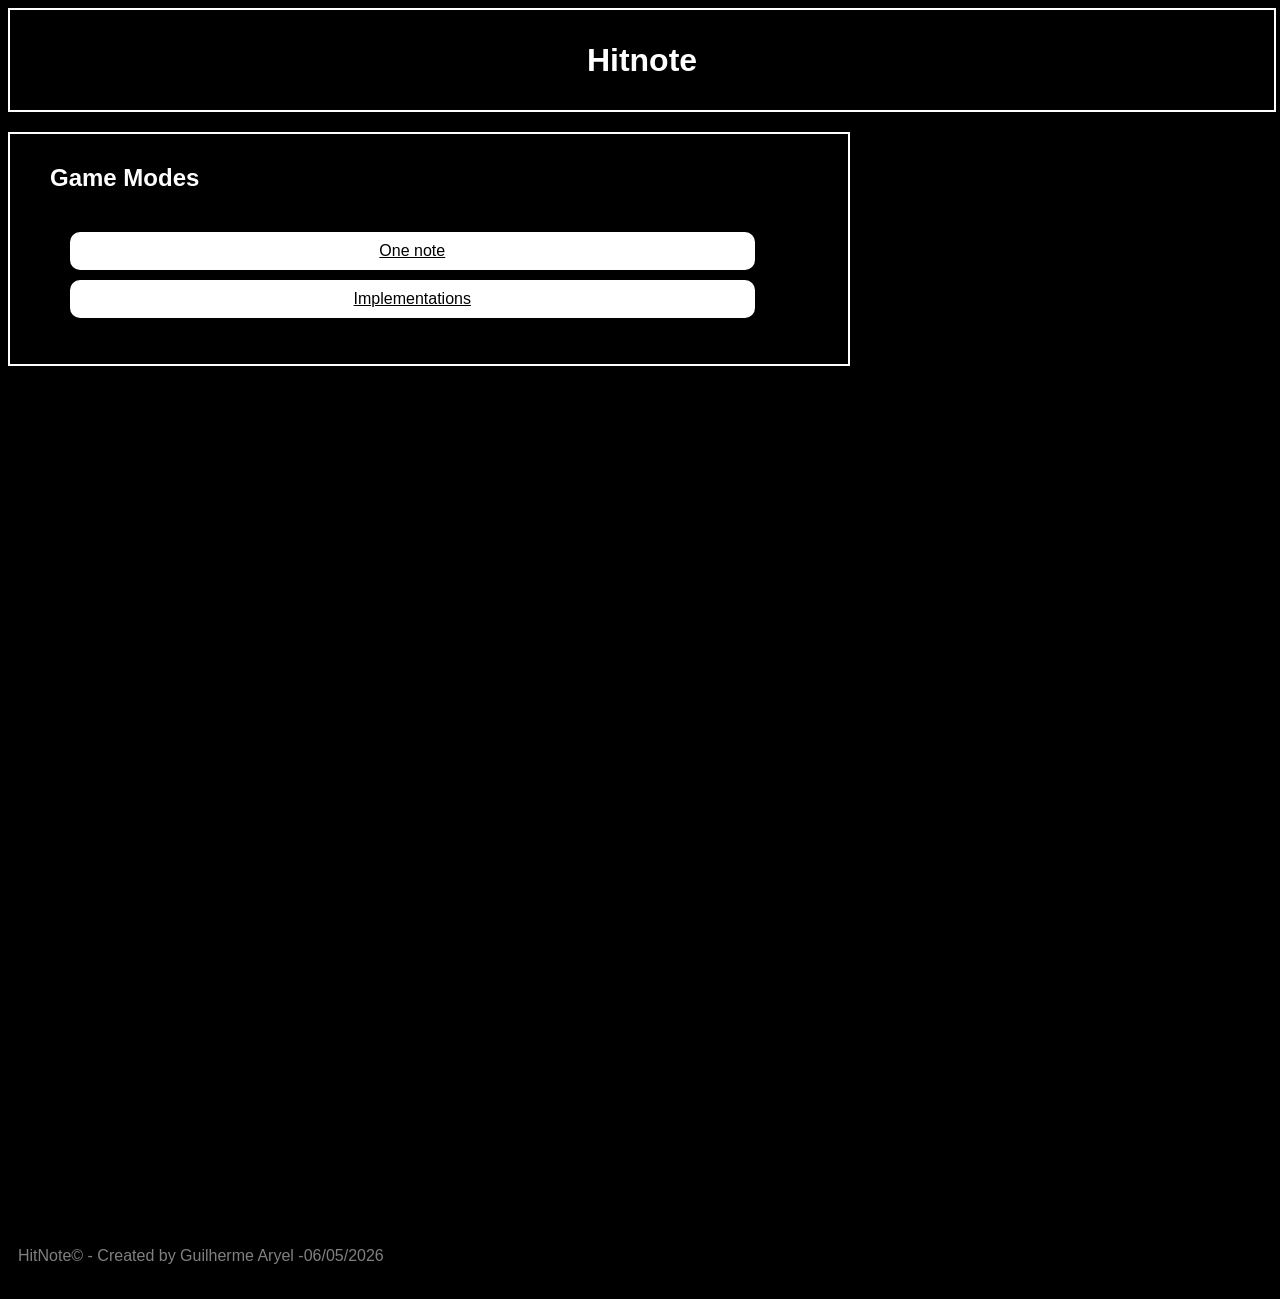
<file: index.html>
<!DOCTYPE html>

<html lang="en">

<head>
  <meta charset="UTF-8">
  <!-- <meta name="viewport" content="width=device-width, initial-scale=1."> -->
  <link rel="stylesheet" href="css/main.css">
  <title>HitNote</title>
</head>

<body data-theme="default">
  <header>
    <h1>Hitnote</h1>
  </header>
  
  <main>
    <section>
      <h2>Game Modes</h2>
      
      <ul class="game-modes">
        <li><a class="btn" href="./game-modes/one-note.html">One note</a></li>
        <li><a class="btn" href="./implementations.html">Implementations</a></li>
      </ul>
    </section>
  </main>
  
  <footer>
    <p>HitNote&copy; - Created by Guilherme Aryel -06/05/2026</p>
  </footer>
</body>
</html>
</file>
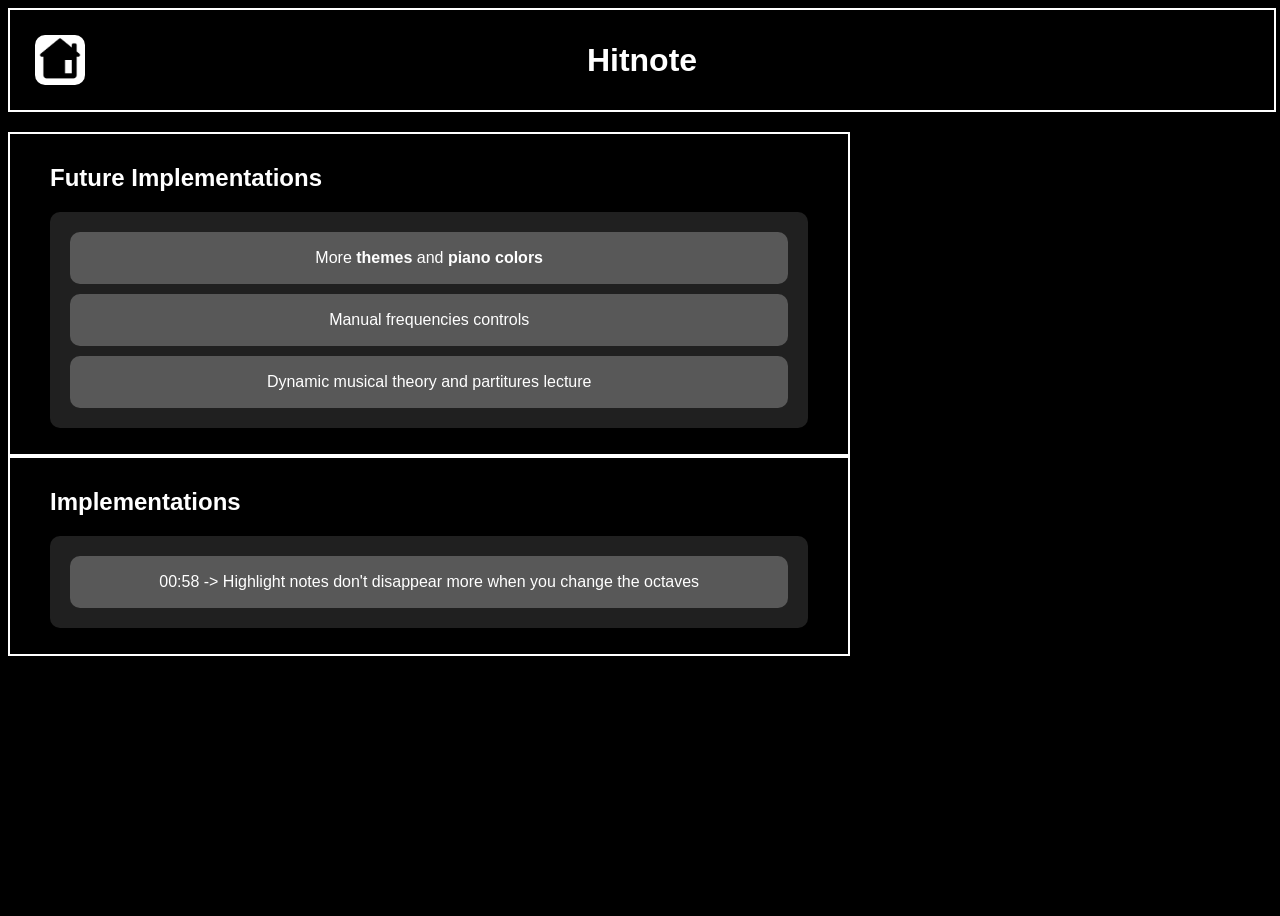
<file: implementations.html>
<!DOCTYPE html>

<html>
<head>
  <meta charset="UTF-8">
  <!-- <meta name="viewport" content="width=device-width, initial-scale=1."> -->
  <link rel="stylesheet" href="css/main.css">
  <title>HitNote</title>
</head>
<body data-theme="default">
  <header>
    <a class="home" href="./index.html">
      <img class="home" src="./midia/home.png" alt="House icon">
    </a>
    
    <h1>Hitnote</h1>
  </header>
  
  <main>
    <section>
      <h2>Future Implementations</h2>
      <ul class="list">
        <li>
          <p>More <strong>themes</strong> and <strong>piano colors</strong></p>
        </li>
        
        <li>
          <p>Manual frequencies controls</p>
        </li>
        
        <li>
          <p>Dynamic musical theory and partitures lecture</p>
        </li>
      </ul>
    </section>
    
    <section>
      <h2>Implementations</h2>
      <ul class="list">
        <li>
          <p>00:58 -&gt; Highlight notes don't disappear more when you change the octaves</p>
        </li>
      </ul>
    </section>
  </main>
</body>
</html>
</file>
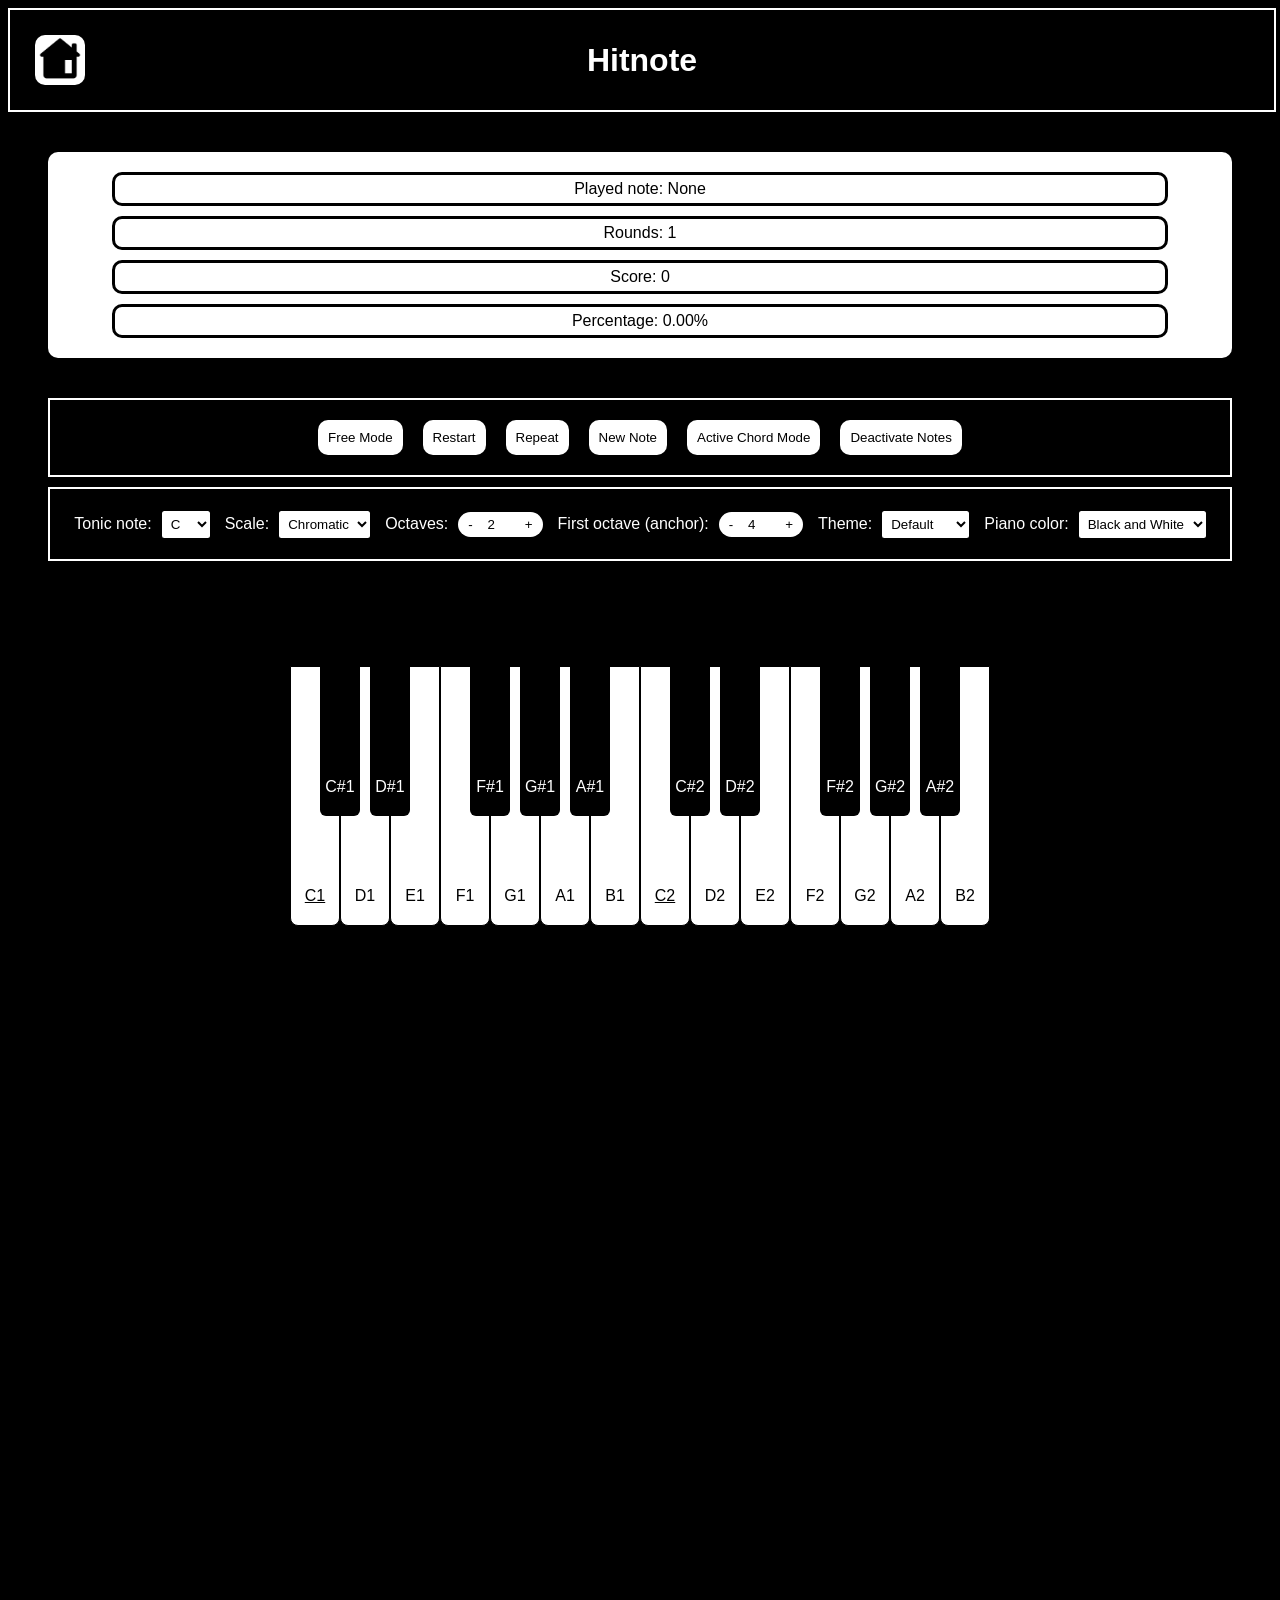
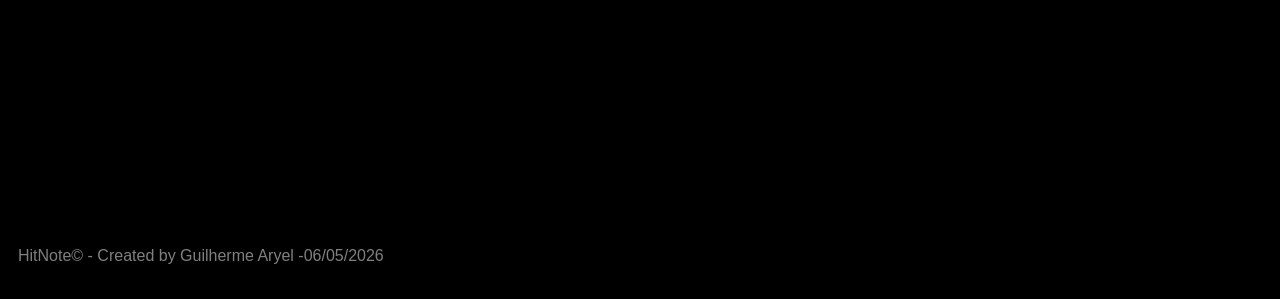
<file: game-modes/one-note.html>
<!DOCTYPE html>

<html lang="en">

<head>
  <meta charset="UTF-8">
  <!-- <meta name="viewport" content="width=device-width, initial-scale=1."> -->
  <link rel="stylesheet" href="../css/main.css">
  <title>HitNote</title>
</head>

<body data-theme="default">
  <header>
    <a class="home" href="../index.html">
      <img class="home" src="../midia/home.png" alt="House icon">
    </a>
    
    <h1>Hitnote</h1>
  </header>
  
  <main>
    <ul class="displays">
      <li>Played note:&nbsp;<span class="played-note">None</span></li>
      <li class="game-mode">Rounds:&nbsp;<span class="rounds">1</span></li>
      <li class="game-mode">Score:&nbsp;<span class="score">0</span></li>
      <li class="game-mode">Percentage:&nbsp;<span class="percentage">0.00</span>%</li>
    </ul>
    
    <div class="results"></div>
    
    <ul class="buttons">
      <li><button class="free-mode">Free Mode</button></li>
      <li class="game-mode"><button class="restart">Restart</button></li>
      <li class="game-mode"><button class="repeat">Repeat</button></li>
      <li class="game-mode"><button class="new-note">New Note</button></li>
      <li class="game-mode"><button class="chord-mode">Active Chord Mode</button></li>
      <li><button class="deactivate-notes">Deactivate Notes</button></li>
    </ul>
    
    <ul class="selections">
      <li>
        <p>Tonic note:</p>
        <select class="tonic-note">
          <option>C</option>
          <option>C#</option>
          <option>D</option>
          <option>D#</option>
          <option>E</option>
          <option>F</option>
          <option>F#</option>
          <option>G</option>
          <option>G#</option>
          <option>A</option>
          <option>A#</option>
          <option>B</option>
        </select>
      </li>
      
      <li>
        <p>Scale:</p>
        <select class="scale">
          <option>Chromatic</option>
          <option>Major</option>
          <option>Minor</option>
        </select>
      </li>
      
      <li>
        <p>Octaves:</p><input class="octaves-changer" type="number" value="2", min="1", max="5">
      </li>
      
      <li>
        <p>First octave (anchor):</p><input class="first-octave" type="number" value="4", min="3", max="5">
      </li>
      
      <li>
        <p>Theme:</p>
        <select class="theme">
          <option>Default</option>
          <option>Light Milk</option>
          <option>Wood</option>
        </select>
      </li>
      
      <li>
        <p>Piano color:</p>
        <select class="piano-colors">
          <option>Black and White</option>
          <option>Rainbow</option>
        </select>
      </li>
    </ul>
  </main>
  
  <footer>
    <p>HitNote&copy; - Created by Guilherme Aryel -06/05/2026</p>
  </footer>
</body>

<script type="module" src="../js/main.js"></script>
  
</html>
</file>
<file: css/main.css>
root, [data-theme="default"] {
  --color1: #000000;
  --borders: #fff;
}

[data-theme="light-milk"] {
  --color1: #f4ede8;
  --borders: #000000;
}

[data-theme="wood"] {
  --color1: #4b1808;
  --borders: #000000;
}

html {
  touch-action: manipulation;
}

body {
  background-color: var(--color1);
  font-family: Arial, Heveltica, sans-serif;
  min-height: 100vh;
}

header {
  align-items: center;
  background-color: var(--color1);
  border: 2px solid var(--borders);
  display: flex;
  height: 100px;
  justify-content: center;
  margin-bottom: 20px;
  position: relative;
  width: 100%;
}

footer {
  margin-top: 95vh;
  padding: 10px;
}

footer p {
  color: gray;
  justify-self: center;
}

h1, h2 {
  color: var(--borders);
}

h1 {
  margin: 0;
}

section {
  border: 2px solid var(--borders);
  justify-self: center;
  width: 60%;
  padding: 10px 40px;
}

.piano {
  align-items: flex-start;
  border-radius: 10px;
  border: 5px solid black;
  display: flex;
  flex-wrap: wrap;
  min-height: 260px;
  justify-content: center;
  justify-self: center;
  list-style: none;
  margin: 40px;
  padding: 20px;
  padding-top: 60px;
  position: relative;
}

.natural {
  background-color: white;
  position: relative;
  width: 50px;
  height: 260px;
  border: 1px solid black;
  border-radius: 0 0 8px 8px;
  box-sizing: border-box;
  display: flex;
  align-items: flex-end;
  justify-content: center;
  padding-bottom: 10px;
}

.sharp.active {
  height: 52%;
}

.natural.active {
  height: 98%;
}

.note.active {
  background-color: gray !important;
}

.sharp {
  background-color: black;
  position: absolute;
  width: 40px;
  height: 140px;
  background: black;
  z-index: 10;
  border-radius: 0 0 6px 6px;
  display: flex;
  align-items: flex-end;
  justify-content: center;
  padding-bottom: 10px;
  color: white;
}

.note .symbol {
  margin-top: auto;
  margin-bottom: 10px;
  user-select: none;
}

.displays {
  align-items: center;
  background-color: white;
  border-radius: 10px;
  column-count: 2;
  display: flex;
  flex-direction: column;
  gap: 10px;
  justify-content: center;
  list-style: none;
  margin: 40px;
  margin-bottom: 10px;
  padding: 20px;
}

.displays li {
  border-radius: 10px;
  border: 3px solid black;
  display: flex;
  justify-content: center;
  padding: 5px 10px;
  width: 90%;
}

.buttons {
  border: 2px solid var(--borders);
  flex-wrap: wrap;
  display: flex;
  justify-content: center;
  padding: 10px;
  list-style: none inside;
  margin: 10px 40px;
}

button, a {
  background-color: white;
  border-radius: 10px;
  border: none;
  display: flex;
  justify-content: center;
  justify-self: center;
  margin: 10px;
  padding: 10px;
  transition-duration: 0.5s;
  white-space: nowrap;
}

button:active {
  background-color: orange;
  padding: 5px;
}

.results {
  border-radius: 10px;
  display: flex;
  text-align: center;
  justify-content: center;
  justify-self: center;
  margin: 10px;
  padding: 10px;
  width: 60%;
}

.selections {
  align-items: center;
  border: 2px solid var(--borders);
  flex-wrap: wrap;
  display: flex;
  gap: 15px;
  justify-content: center;
  padding: 10px;
  list-style: none inside;
  margin: 10px 40px;
}

.selections li {
  align-items: center;
  display: flex;
  gap: 10px;
}

select {
  background-color: white;
  border-radius: 2.5px;
  border: none;
  padding: 5px;
}

.game-modes {
  list-style: none inside;
  padding: 10px;
}

a.btn {
  -webkit-tap-highlight-color: transparent;
  -webkit-user-select: none;
  background-color: white;
  color: inherit;
  user-select: none;
  width: 90%;
}

a {
  background-color: transparent;
}

input[type="number"] {
  background-color: white;
  border-radius: 30px;
  border: none;
  display: flex;
  margin: 0px -20px;
  padding: 5px 20px;
  text-align: center;
}

.number-input-container {
  display: flex;
  justify-content: center;
  margin: 0px;
  padding: 0px;
}

.number-input-container .add-btn {
  align-items: center;
  border-radius: 0px 30px 30px 0px;
  display: flex;
  justify-content: center;
  margin: 0px;
  padding: 0px 10px;
  position: relative;
}

.number-input-container .sub-btn {
  align-items: center;
  border-radius: 30px 0px 0px 30px;
  display: flex;
  justify-content: center;
  margin: 0px;
  padding: 0px 10px;
  position: relative;
}

p {
  color: var(--borders);
}

.octave {
  display: flex;
  padding: 0px;
  position: relative;
  touch-action: none;
}

.octaves-container {
  display: flex;
  flex-wrap: wrap;
  list-style: none inside;
  margin-bottom: 15px;
}

select:focus,
textarea:focus,
button:focus {
    outline-color: black;
}

input:focus {
  outline: none;
}

img.home {
  background-color: white;
  border-radius: 10px;
  display: block;
  width: 50px;
}

a.home {
  position: absolute;
  left: 25px;
  margin: 0;
  padding: 0;
  top: 50%;
  transform: translateY(-50%);
}

.list, .list li {
  border-radius: 10px;
}

.list {
  background-color: #ffffff20;
  display: flex;
  flex-direction: column;
  gap: 10px;
  list-style-type: none;
  padding: 20px;
}

.list li {
  background-color: #ffffff40;
  display: flex;
  justify-content: center;
  padding: 1px;
  flex-wrap: wrap;
}
</file>
